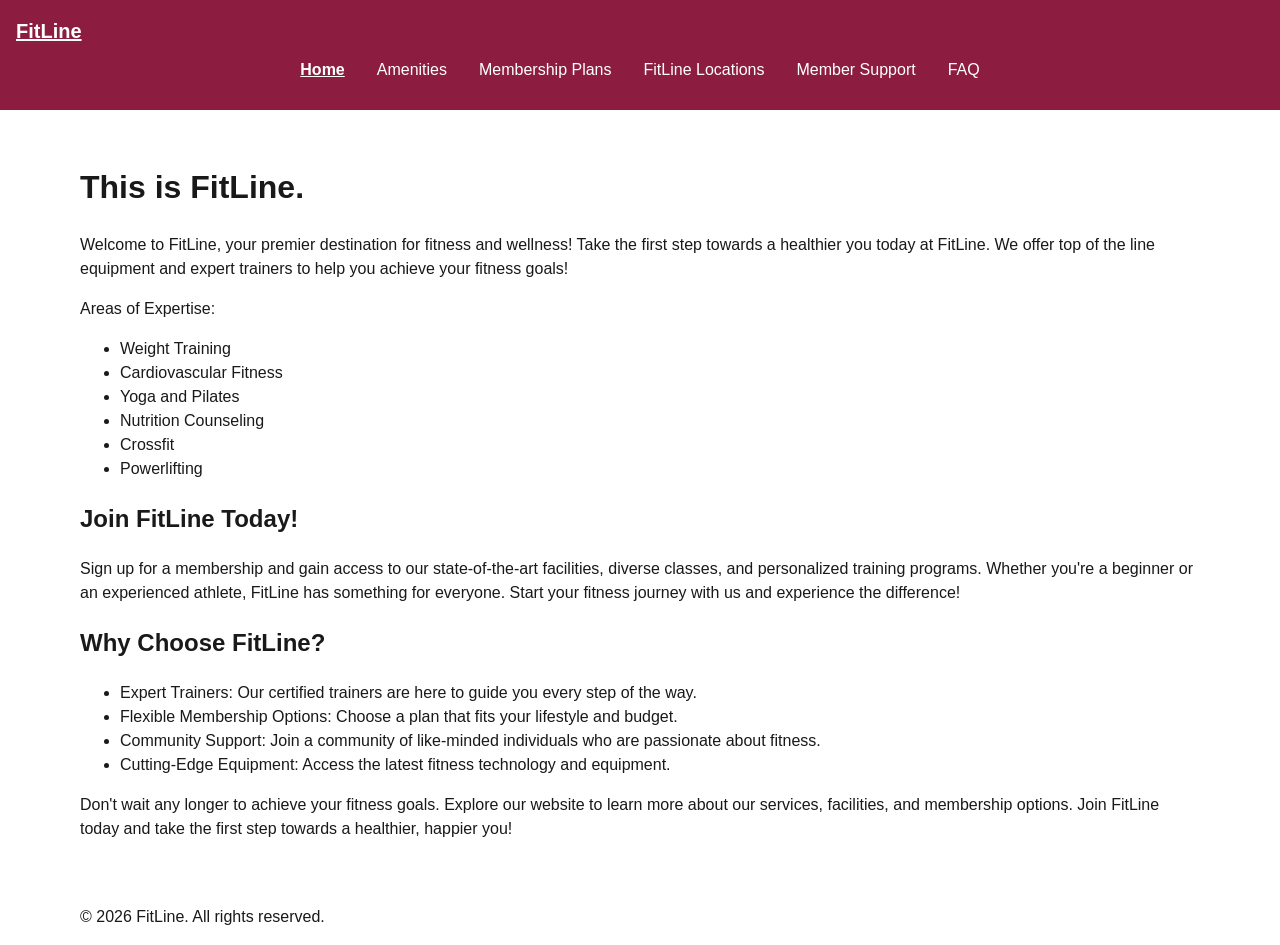
<file: index.html>
<!doctype html>
<html lang="en">

<head>
    <meta charset="utf-8">
    <meta name="viewport" content="width=device-width,initial-scale=1">
    <title>Home | FitLine</title>
    <link rel="stylesheet" href="styles.css">
    <script src="navigation.js" defer></script>
</head>

<body>
    <a class="skip-link" href="#main">Skip to main content</a>
    <header class="site-header"><a class="brand" href="index.html">FitLine</a>
        <nav aria-label="Primary navigation"><button class="menu-button" type="button" aria-controls="primary-nav"
                aria-expanded="false" hidden>Menu</button>
            <ul class="nav-list" id="primary-nav">
                <li><a href="index.html" aria-current="page">Home</a></li>
                <li><a href="visit.html#amenities">Amenities</a></li>
                <li><a href="support.html#membership">Membership Plans</a></li>
                <li><a href="visit.html#locations">FitLine Locations</a></li>
                <li><a href="support.html">Member Support</a></li>
                <li><a href="support.html#faq">FAQ</a></li>
                <!-- TODO: match the final destinations on every page. -->
            </ul>
        </nav>
    </header>
    <main id="main">
        <h1>This is FitLine.</h1>
        <p>Welcome to FitLine, your premier destination for fitness and wellness! Take the first step towards a healthier you today at FitLine. We offer top of the line equipment and expert trainers to help you achieve your fitness goals!</p>
        <p>Areas of Expertise:</p>
        <ul>
            <li>Weight Training</li>
            <li>Cardiovascular Fitness</li>
            <li>Yoga and Pilates</li>
            <li>Nutrition Counseling</li>
            <li>Crossfit</li>
            <li>Powerlifting</li>
        </ul>
        <h2>Join FitLine Today!</h2>
        <p>Sign up for a membership and gain access to our state-of-the-art facilities, diverse classes, and personalized training programs. Whether you're a beginner or an experienced athlete, FitLine has something for everyone. Start your fitness journey with us and experience the difference!</p>
        <h2>Why Choose FitLine?</h2>
        <ul>
            <li>Expert Trainers: Our certified trainers are here to guide you every step of the way.</li>
            <li>Flexible Membership Options: Choose a plan that fits your lifestyle and budget.</li>
            <li>Community Support: Join a community of like-minded individuals who are passionate about fitness.</li>
            <li>Cutting-Edge Equipment: Access the latest fitness technology and equipment.</li>
        </ul>
        <p>Don't wait any longer to achieve your fitness goals. Explore our website to learn more about our services, facilities, and membership options. Join FitLine today and take the first step towards a healthier, happier you!</p>

    </main>
    <footer>
        <p>&copy; 2026 FitLine. All rights reserved.</p>
    </footer>
</body>

</html>
</file>
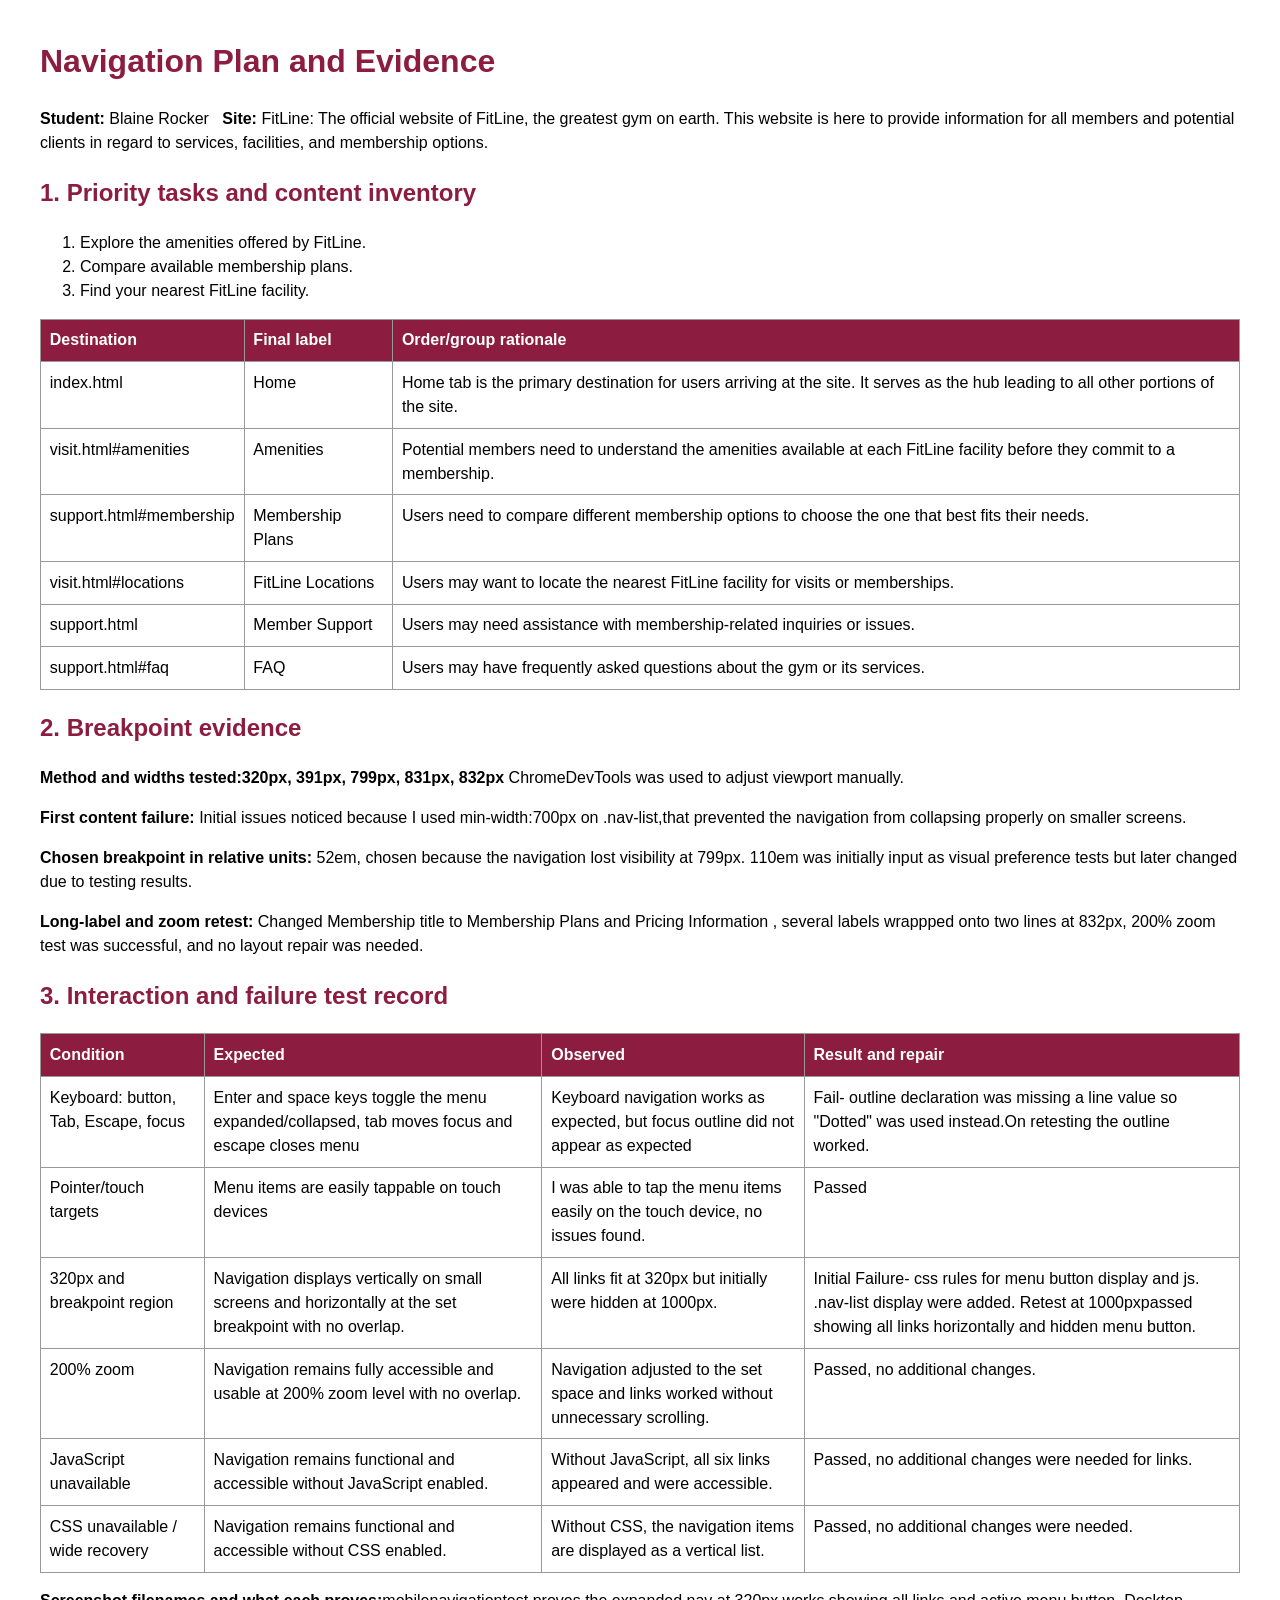
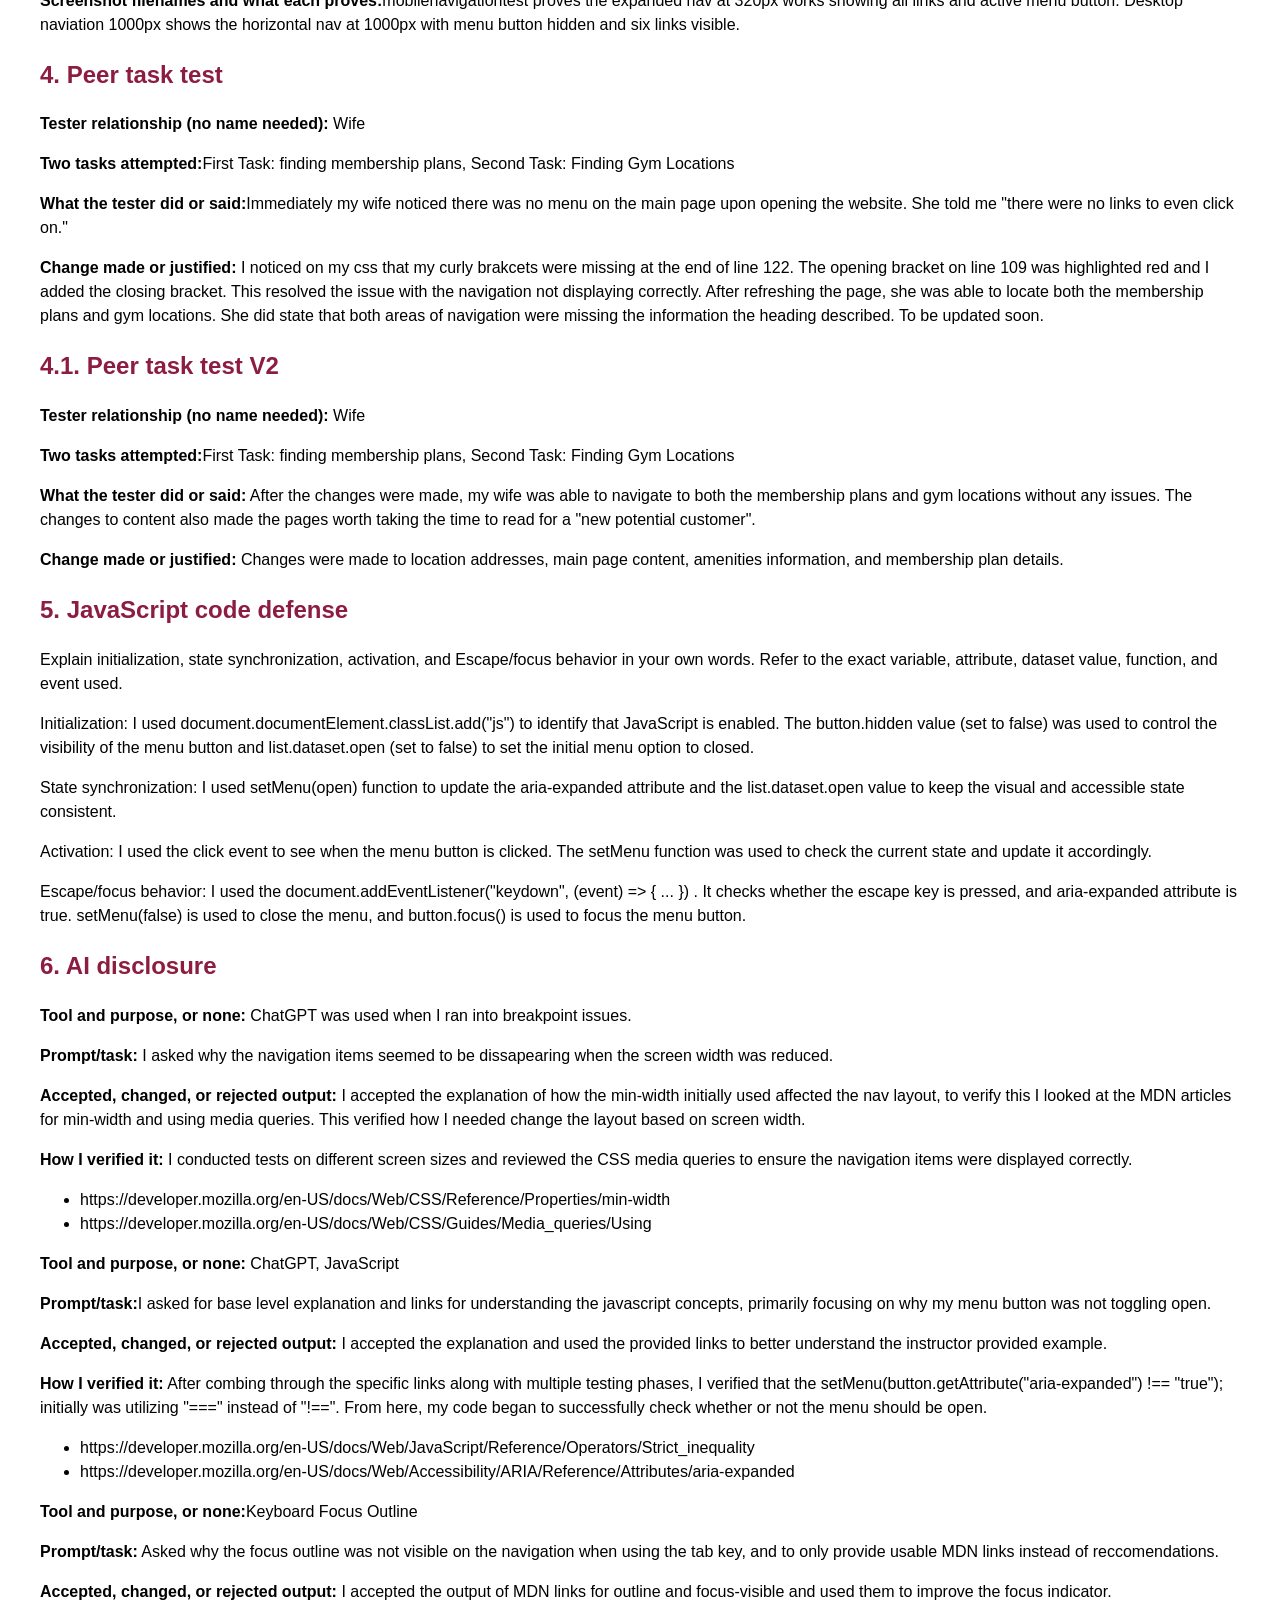
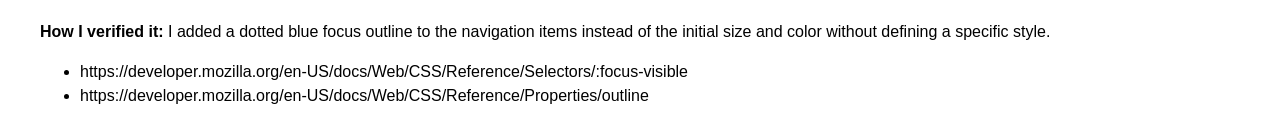
<file: navigation-plan.html>
<!doctype html>
<html lang="en">

<head>
    <meta charset="utf-8">
    <title>Navigation Plan and Evidence</title>
    <style>
        body {
            max-width: 75rem;
            margin: auto;
            padding: 1rem;
            font: 1rem/1.5 Arial, sans-serif
        }

        h1,
        h2 {
            color: #8c1d40
        }

        table {
            width: 100%;
            border-collapse: collapse
        }

        th,
        td {
            border: 1px solid #999;
            padding: .55rem;
            text-align: left;
            vertical-align: top
        }

        th {
            background: #8c1d40;
            color: #fff
        }
    </style>
</head>

<body>
    <h1>Navigation Plan and Evidence</h1>
    <p><strong>Student:</strong> Blaine Rocker &nbsp; <strong>Site:</strong> FitLine: The official website of FitLine, the greatest gym on earth. This website is here to provide information for all members and potential clients in regard to services, facilities, and membership options.</p>
    <h2>1. Priority tasks and content inventory</h2>
    <ol>
        <li>Explore the amenities offered by FitLine.</li>
        <li>Compare available membership plans.</li>
        <li>Find your nearest FitLine facility.</li>
    </ol>
    <table>
        <tr>
            <th>Destination</th>
            <th>Final label</th>
            <th>Order/group rationale</th>
        </tr>
        <tr>
            <td>index.html</td>
            <td>Home</td>
            <td>Home tab is the primary destination for users arriving at the site. It serves as the hub leading to all other portions of the site.</td>
        </tr>
          <tr>
            <td>visit.html#amenities</td>
            <td>Amenities</td>
            <td>Potential members need to understand the amenities available at each FitLine facility before they commit to a membership.</td>
        </tr>
          <tr>
            <td>support.html#membership</td>
            <td>Membership Plans</td>
            <td>Users need to compare different membership options to choose the one that best fits their needs.</td>
        </tr>
          <tr>
            <td>visit.html#locations</td>
            <td>FitLine Locations</td>
            <td>Users may want to locate the nearest FitLine facility for visits or memberships.</td>
        </tr>
          <tr>
            <td>support.html</td>
            <td>Member Support</td>
            <td>Users may need assistance with membership-related inquiries or issues.</td>
        </tr>
          <tr>
            <td>support.html#faq</td>
            <td>FAQ</td>
            <td>Users may have frequently asked questions about the gym or its services.</td>
        </tr>
    </table>
    <h2>2. Breakpoint evidence</h2>
    <p><strong>Method and widths tested:320px, 391px, 799px, 831px, 832px</strong> ChromeDevTools was used to adjust viewport manually.</p>
    <p><strong>First content failure:</strong> Initial issues noticed because I used min-width:700px on .nav-list,that prevented the navigation from collapsing properly on smaller screens.</p>
    <p><strong>Chosen breakpoint in relative units:</strong> 52em, chosen because the navigation lost visibility at 799px. 110em was initially input as visual preference tests but later changed due to testing results. </p>
    <p><strong>Long-label and zoom retest:</strong> Changed Membership title to Membership Plans and Pricing Information , several labels wrappped onto two lines at 832px, 200% zoom test was successful, and no layout repair was needed.</p>
    <h2>3. Interaction and failure test record</h2>
    <table>
        <tr>
            <th>Condition</th>
            <th>Expected</th>
            <th>Observed</th>
            <th>Result and repair</th>
        </tr>
        <tr>
            <td>Keyboard: button, Tab, Escape, focus</td>
            <td>Enter and space keys toggle the menu expanded/collapsed, tab moves focus and escape closes menu</td>
            <td>Keyboard navigation works as expected, but focus outline did not appear as expected</td>
            <td>Fail- outline declaration was missing a line value so "Dotted" was used instead.On retesting the outline worked.</td>
        </tr>
        <tr>
            <td>Pointer/touch targets</td>
            <td>Menu items are easily tappable on touch devices</td>
            <td>I was able to tap the menu items easily on the touch device, no issues found.</td>
            <td>Passed</td>
        </tr>
        <tr>
            <td>320px and breakpoint region</td>
            <td>Navigation displays vertically on small screens and horizontally at the set breakpoint with no overlap. </td>
            <td>All links fit at 320px but initially were hidden at 1000px.</td>
            <td>Initial Failure- css rules for menu button display and js. .nav-list display were added. Retest at 1000pxpassed showing all links horizontally and hidden menu button.</td>
        </tr>
        <tr>
            <td>200% zoom</td>
            <td>Navigation remains fully accessible and usable at 200% zoom level with no overlap.</td>
            <td>Navigation adjusted to the set space and links worked without unnecessary scrolling.</td>
            <td>Passed, no additional changes.</td>
        </tr>
        <tr>
            <td>JavaScript unavailable</td>
            <td>Navigation remains functional and accessible without JavaScript enabled.</td>
            <td>Without JavaScript, all six links appeared and were accessible.</td>
            <td>Passed, no additional changes were needed for links.</td>
        </tr>
        <tr>
            <td>CSS unavailable / wide recovery</td>
            <td>Navigation remains functional and accessible without CSS enabled.</td>
            <td>Without CSS, the navigation items are displayed as a vertical list.</td>
            <td>Passed, no additional changes were needed.</td>
        </tr>
    </table>
    <p><strong>Screenshot filenames and what each proves:</strong>mobilenavigationtest proves the expanded nav at 320px works showing all links and active menu button. Desktop naviation 1000px shows the horizontal nav at 1000px with menu button hidden and six links visible. </p>
    <h2>4. Peer task test</h2>
    <p><strong>Tester relationship (no name needed):</strong> Wife</p>
    <p><strong>Two tasks attempted:</strong>First Task: finding membership plans, Second Task: Finding Gym Locations</p>
    <p><strong>What the tester did or said:</strong>Immediately my wife noticed there was no menu on the main page upon opening the website. She told me "there were no links to even click on."</p>
    <p><strong>Change made or justified:</strong> I noticed on my css that my curly brakcets were missing at the end of line 122. The opening bracket on line 109 was highlighted red and I added the closing bracket. This resolved the issue with the navigation not displaying correctly. After refreshing the page, she was able to locate both the membership plans and gym locations. She did state that both areas of navigation were missing the information the heading described. To be updated soon.</p>
     <h2>4.1. Peer task test V2</h2>
    <p><strong>Tester relationship (no name needed):</strong> Wife</p>
    <p><strong>Two tasks attempted:</strong>First Task: finding membership plans, Second Task: Finding Gym Locations</p>
    <p><strong>What the tester did or said:</strong> After the changes were made, my wife was able to navigate to both the membership plans and gym locations without any issues. The changes to content also made the pages worth taking the time to read for a "new potential customer".</p>
    <p><strong>Change made or justified:</strong> Changes were made to location addresses, main page content, amenities information, and membership plan details.</p>
    <h2>5. JavaScript code defense</h2>
    <p>Explain initialization, state synchronization, activation, and Escape/focus behavior in your own words. Refer to
        the exact variable, attribute, dataset value, function, and event used.</p>
    <p>Initialization: I used document.documentElement.classList.add("js") to identify that JavaScript is enabled. The button.hidden value (set to false) was used to control the visibility of the menu button and list.dataset.open (set to false) to set the initial menu option to closed.</p>
    <p>State synchronization: I used setMenu(open) function to update the aria-expanded attribute and the list.dataset.open value to keep the visual and accessible state consistent.</p>
    <p>Activation: I used the click event to see when the menu button is clicked. The setMenu function was used to check the current state and update it accordingly.</p>
    <p>Escape/focus behavior: I used the document.addEventListener("keydown", (event) => { ... }) . It checks whether the escape key is pressed, and aria-expanded attribute is true. setMenu(false) is used to close the menu, and button.focus() is used to focus the menu button.</p>
    <h2>6. AI disclosure</h2>
    <p><strong>Tool and purpose, or none:</strong> ChatGPT was used when I ran into breakpoint issues.</p>
    <p><strong>Prompt/task:</strong> I asked why the navigation items seemed to be dissapearing when the screen width was reduced.</p>
    <p><strong>Accepted, changed, or rejected output:</strong> I accepted the explanation of how the min-width initially used affected the nav layout, to verify this I looked at the MDN articles for min-width and using media queries. This verified how I needed change the layout based on screen width.</p>
    <p><strong>How I verified it:</strong> I conducted tests on different screen sizes and reviewed the CSS media queries to ensure the navigation items were displayed correctly.</p>
    <ul>
        <li>https://developer.mozilla.org/en-US/docs/Web/CSS/Reference/Properties/min-width</li>
        <li>https://developer.mozilla.org/en-US/docs/Web/CSS/Guides/Media_queries/Using</li>
    </ul>


        <p><strong>Tool and purpose, or none:</strong> ChatGPT, JavaScript</p>
    <p><strong>Prompt/task:</strong>I asked for base level explanation and links for understanding the javascript concepts, primarily focusing on why my menu button was not toggling open.</p>
    <p><strong>Accepted, changed, or rejected output:</strong> I accepted the explanation and used the provided links to better understand the instructor provided example.</p>
    <p><strong>How I verified it:</strong> After combing through the  specific links along with multiple testing phases, I verified that the  setMenu(button.getAttribute("aria-expanded") !== "true"); initially was utilizing "===" instead of "!==". From here, my code began to successfully check whether or not the menu should be open.</p>
    <ul>
        <li>https://developer.mozilla.org/en-US/docs/Web/JavaScript/Reference/Operators/Strict_inequality</li>
        <li>https://developer.mozilla.org/en-US/docs/Web/Accessibility/ARIA/Reference/Attributes/aria-expanded</li>
    </ul>
        <p><strong>Tool and purpose, or none:</strong>Keyboard Focus Outline</p>
    <p><strong>Prompt/task:</strong> Asked why the focus outline was not visible on the navigation when using the tab key, and to only provide usable MDN links instead of reccomendations.</p>
    <p><strong>Accepted, changed, or rejected output:</strong> I accepted the output of MDN links for outline and focus-visible and used them to improve the focus indicator.</p>
    <p><strong>How I verified it:</strong> I added a dotted blue focus outline to the navigation items instead of the initial size and color without defining a specific style.</p>
<ul>
    <li>https://developer.mozilla.org/en-US/docs/Web/CSS/Reference/Selectors/:focus-visible</li>
    <li>https://developer.mozilla.org/en-US/docs/Web/CSS/Reference/Properties/outline</li>
</ul>

</body>

</html>
</file>
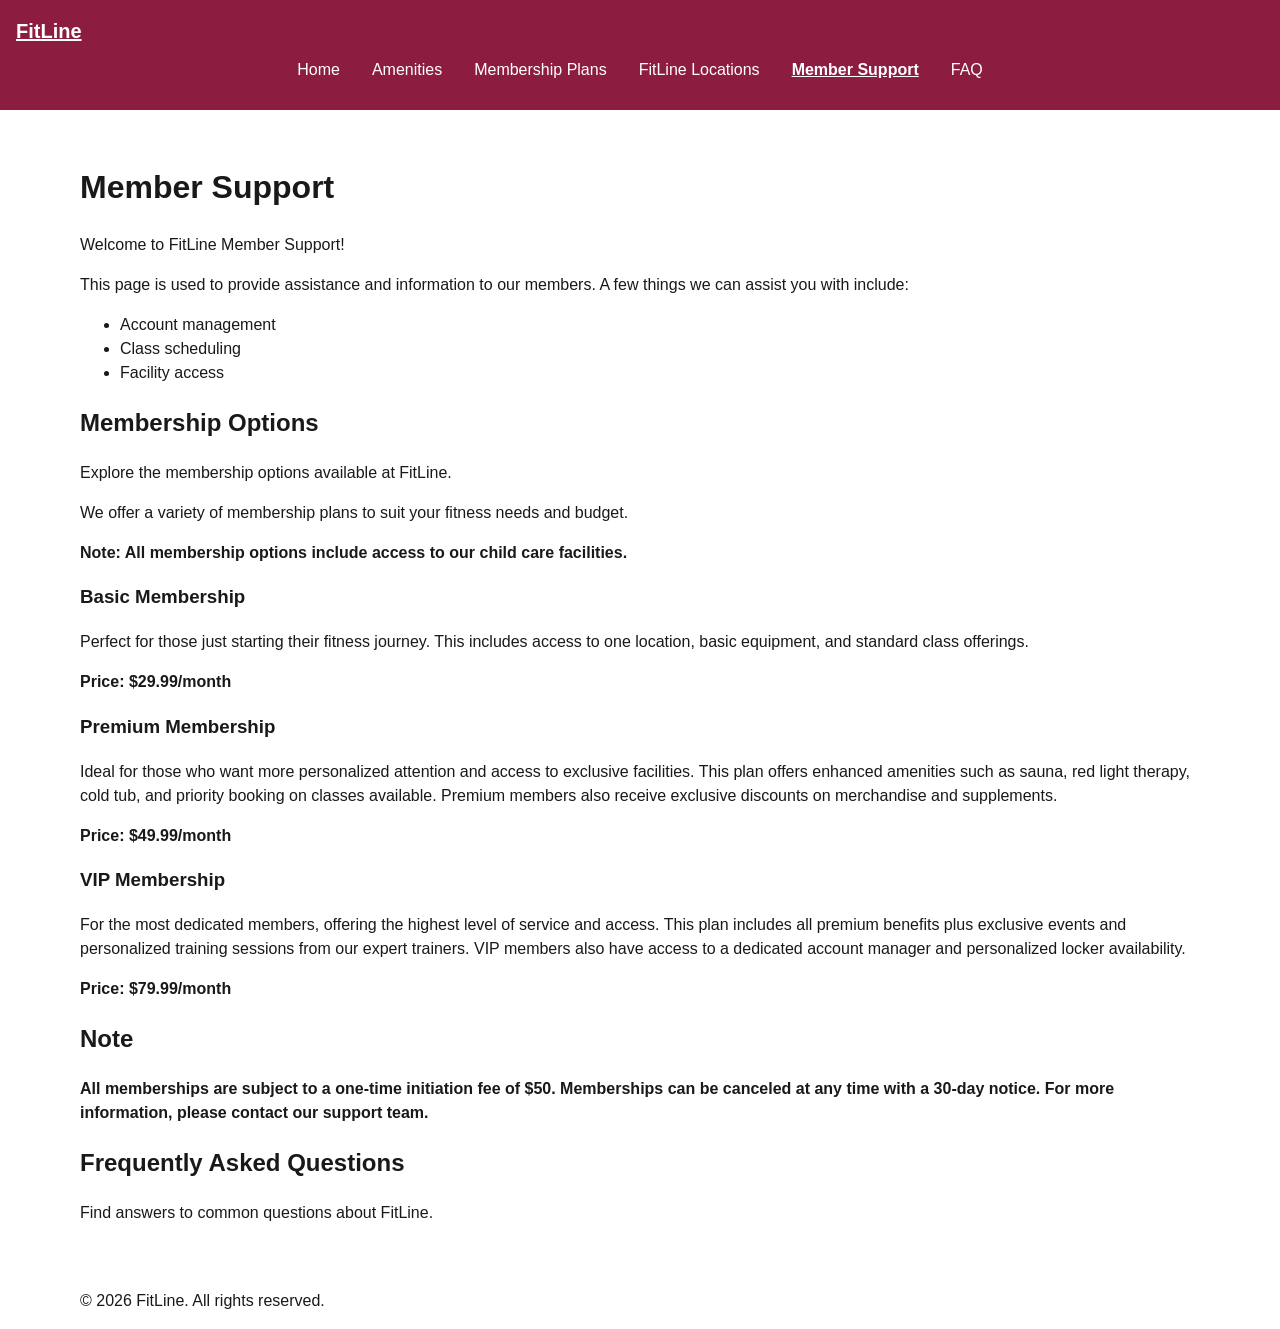
<file: support.html>
<!doctype html>
<html lang="en">

<head>
    <meta charset="utf-8">
    <meta name="viewport" content="width=device-width,initial-scale=1">
    <title>Support | FitLine</title>
    <link rel="stylesheet" href="styles.css">
    <script src="navigation.js" defer></script>
</head>

<body>
    <a class="skip-link" href="#main">Skip to main content</a>
    <header class="site-header"><a class="brand" href="index.html">FitLine</a>
        <nav aria-label="Primary navigation"><button class="menu-button" type="button" aria-controls="primary-nav"
                aria-expanded="false" hidden>Menu</button>
            <ul class="nav-list" id="primary-nav">
                <li><a href="index.html">Home</a></li>
                <li><a href="visit.html#amenities">Amenities</a></li>
                <li><a href="support.html#membership">Membership Plans</a></li>
                <li><a href="visit.html#locations">FitLine Locations</a></li>
                <li><a href="support.html" aria-current="page">Member Support</a></li>
                <li><a href="support.html#faq">FAQ</a></li>
                <!-- TODO: match the final destinations on every page. -->
            </ul>
        </nav>
    </header>
    <main id="main">
        <h1>Member Support</h1>
        <p>Welcome to FitLine Member Support! </p>
        <p>This page is used to provide assistance and information to our members. A few things we can assist you with include:</p>
        <ul>
            <li>Account management</li>
            <li>Class scheduling</li>
            <li>Facility access</li>
        </ul>
        <section id="membership">
            <h2>Membership Options</h2>
            <p>Explore the membership options available at FitLine.</p>
            <p>We offer a variety of membership plans to suit your fitness needs and budget.</p>
            <p><strong>Note: All membership options include access to our child care facilities.</strong></p>
            <h3>Basic Membership</h3>
            <p>Perfect for those just starting their fitness journey. This includes access to one location, basic equipment, and standard class offerings.</p>
            <p><strong>Price: $29.99/month</strong></p>
            <h3>Premium Membership</h3>
            <p> Ideal for those who want more personalized attention and access to exclusive facilities. This plan offers enhanced amenities such as sauna, red light therapy, cold tub, and priority booking on classes available. Premium members also receive exclusive discounts on merchandise and supplements.</p>
            <p><strong> Price: $49.99/month</strong></p>
            <h3>VIP Membership</h3>
            <p>For the most dedicated members, offering the highest level of service and access. This plan includes all premium benefits plus exclusive events and personalized training sessions from our expert trainers. VIP members also have access to a dedicated account manager and personalized locker availability.</p>
            <p><strong> Price: $79.99/month</strong></p>

            <h2>Note</h2>
            <p><strong>All memberships are subject to a one-time initiation fee of $50. Memberships can be canceled at any time with a 30-day notice. For more information, please contact our support team.</strong></p>
        </section>
        <section id="faq">
            <h2>Frequently Asked Questions</h2>
            <p>Find answers to common questions about FitLine.</p>
        </section>
    </main>
    <footer>
        <p>&copy; 2026 FitLine. All rights reserved.</p>
    </footer>
</body>

</html>
</file>
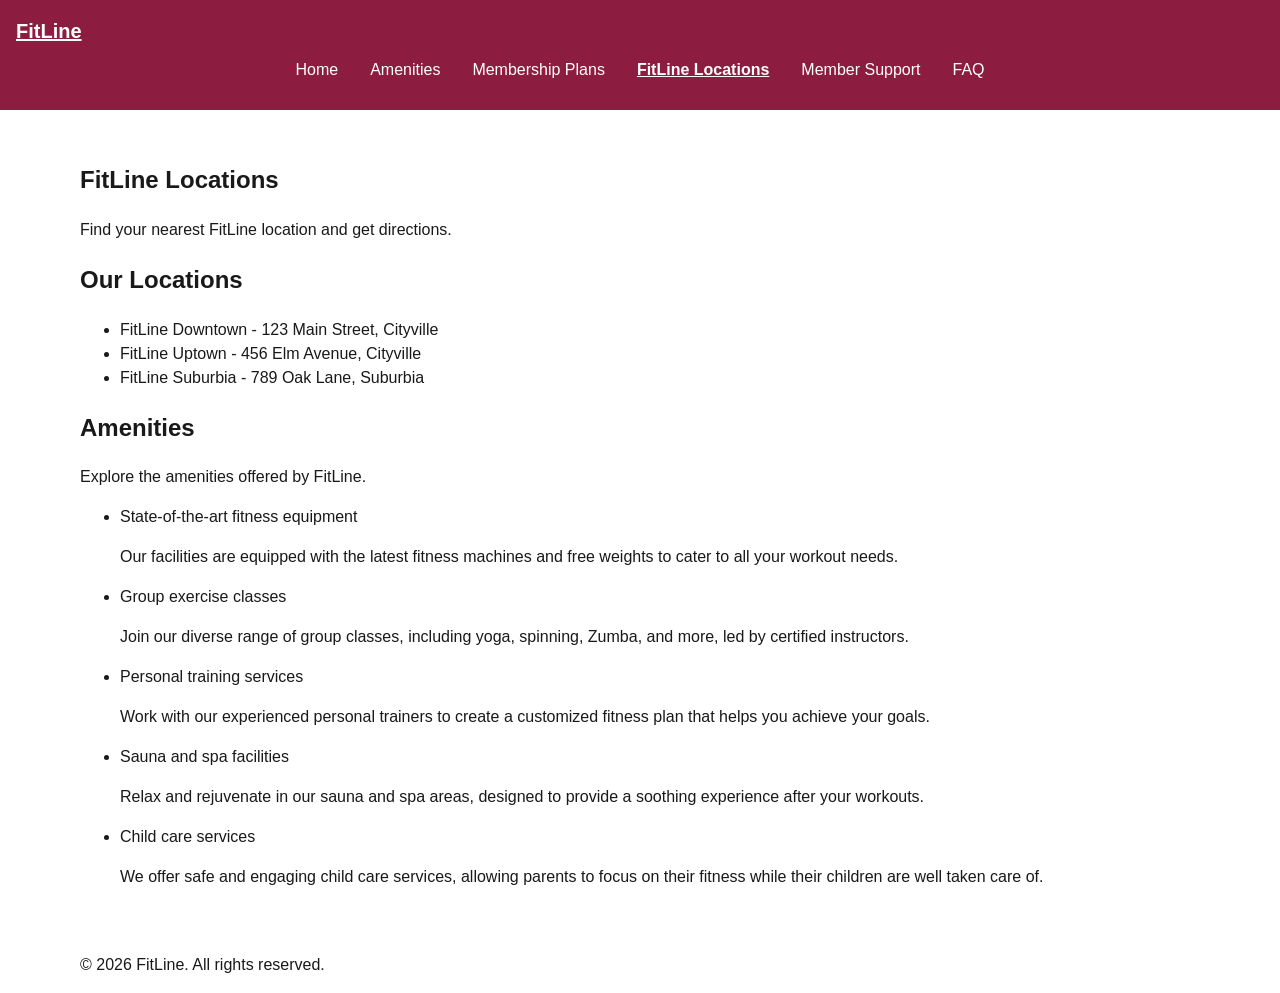
<file: visit.html>
<!doctype html>
<html lang="en">

<head>
    <meta charset="utf-8">
    <meta name="viewport" content="width=device-width,initial-scale=1">
    <title>Visit |FitLine</title>
    <link rel="stylesheet" href="styles.css">
    <script src="navigation.js" defer></script>
</head>

<body>
    <a class="skip-link" href="#main">Skip to main content</a>
    <header class="site-header"><a class="brand" href="index.html">FitLine</a>
        <nav aria-label="Primary navigation"><button class="menu-button" type="button" aria-controls="primary-nav"
                aria-expanded="false" hidden>Menu</button>
              <ul class="nav-list" id="primary-nav">
                <li><a href="index.html">Home</a></li>
                <li><a href="visit.html#amenities">Amenities</a></li>
                <li><a href="support.html#membership">Membership Plans</a></li>
                <li><a href="visit.html#locations" aria-current="page">FitLine Locations</a></li>
                <li><a href="support.html">Member Support</a></li>
                <li><a href="support.html#faq">FAQ</a></li>
                <!-- TODO: match the final destinations on every page. -->
            </ul>
        </nav>
    </header>
    <main id="main">
        <section id="locations">
        <h1>FitLine Locations</h1>
        <p>Find your nearest FitLine location and get directions.</p>
        <h2>Our Locations</h2>
        <ul>
            <li>FitLine Downtown - 123 Main Street, Cityville</li>
            <li>FitLine Uptown - 456 Elm Avenue, Cityville</li>
            <li>FitLine Suburbia - 789 Oak Lane, Suburbia</li>
        </ul>
        </section>
         <section id="amenities">
        <h2>Amenities</h2>
        <p>Explore the amenities offered by FitLine.</p>
        <ul>
            <li>State-of-the-art fitness equipment
            <p>Our facilities are equipped with the latest fitness machines and free weights to cater to all your workout needs.</p></li>
            <li>Group exercise classes
            <p>Join our diverse range of group classes, including yoga, spinning, Zumba, and more, led by certified instructors.</p></li>
            <li>Personal training services
            <p>Work with our experienced personal trainers to create a customized fitness plan that helps you achieve your goals.</p></li>
            <li>Sauna and spa facilities
            <p>Relax and rejuvenate in our sauna and spa areas, designed to provide a soothing experience after your workouts.</p></li>
            <li>Child care services
            <p>We offer safe and engaging child care services, allowing parents to focus on their fitness while their children are well taken care of.</p></li>
        </ul>
    </section>
    </main>
    <footer>
        <p>&copy; 2026 FitLine. All rights reserved.</p>
    </footer>
</body>

</html>
</file>
<file: styles.css>
:root {
    --brand: #8c1d40;
    --accent: #ffc627;
    --ink: #191919;
    --paper: #fff;
    --surface: #f1f1f1;
    --max: 70rem;
    --space: 1rem;
}

* {
    box-sizing: border-box;
}

body {
    margin: 0;
    color: var(--ink);
    background: var(--paper);
    font: 1rem/1.5 Arial, sans-serif;
}

.skip-link {
    position: absolute;
    left: .5rem;
    top: -6rem;
    z-index: 20;
    background: var(--paper);
    color: var(--ink);
    padding: .75rem;
}

.skip-link:focus {
    top: .5rem;
}

.site-header {
    background: var(--brand);
    color: var(--paper);
    padding: var(--space);
}

.brand {
    color: inherit;
    font-size: 1.25rem;
    font-weight: 700;
}

.menu-button {
    /* TODO: native button appearance, focus, and comfortable target. */
    background-color: black;
    color: white;
    padding: .75rem;
}

.nav-list {
    list-style: none;
    margin: .75rem 0 0;
    padding: 0;
    display: flex;
    flex-direction:column;
    gap: .5rem;
    
    
    /* TODO: narrow layout. */
}

.nav-list a {
    display: block;
    color: var(--paper);
    padding: .75rem;
    text-decoration: none;
}

/* TODO: hover, focus-visible, active, and aria-current styles. */
.nav-list a:hover {
    background-color: black;
    color: white;
}
.nav-list a:focus-visible,
.menu-button:focus-visible {
    outline: 3px dotted blue;
    outline-offset: 2px;
}
.nav-list a:active {
    background-color: var(--accent);
    color: var(--ink);
}
.nav-list a[aria-current="page"] {
    font-weight: bold;
    text-decoration: underline;
    
}
/* TODO: hide only the enhanced, collapsed narrow list. */
.js .nav-list[data-open="false"] {
    display: none;
}
main,
footer {
    width: min(100% - 2rem, var(--max));
    margin-inline: auto;
}

main {
    min-height: 55vh;
    padding-block: 2rem;
}

/* TODO: add the relative-unit breakpoint justified in navigation-plan.html. */
@media screen and (min-width: 52em) {
.nav-list {
    flex-direction: row;
    justify-content: center;
    margin: 0;
}
.menu-button {
    display: none;
}
.js .nav-list[data-open] {
    display: flex;    
}
    
}
</file>
